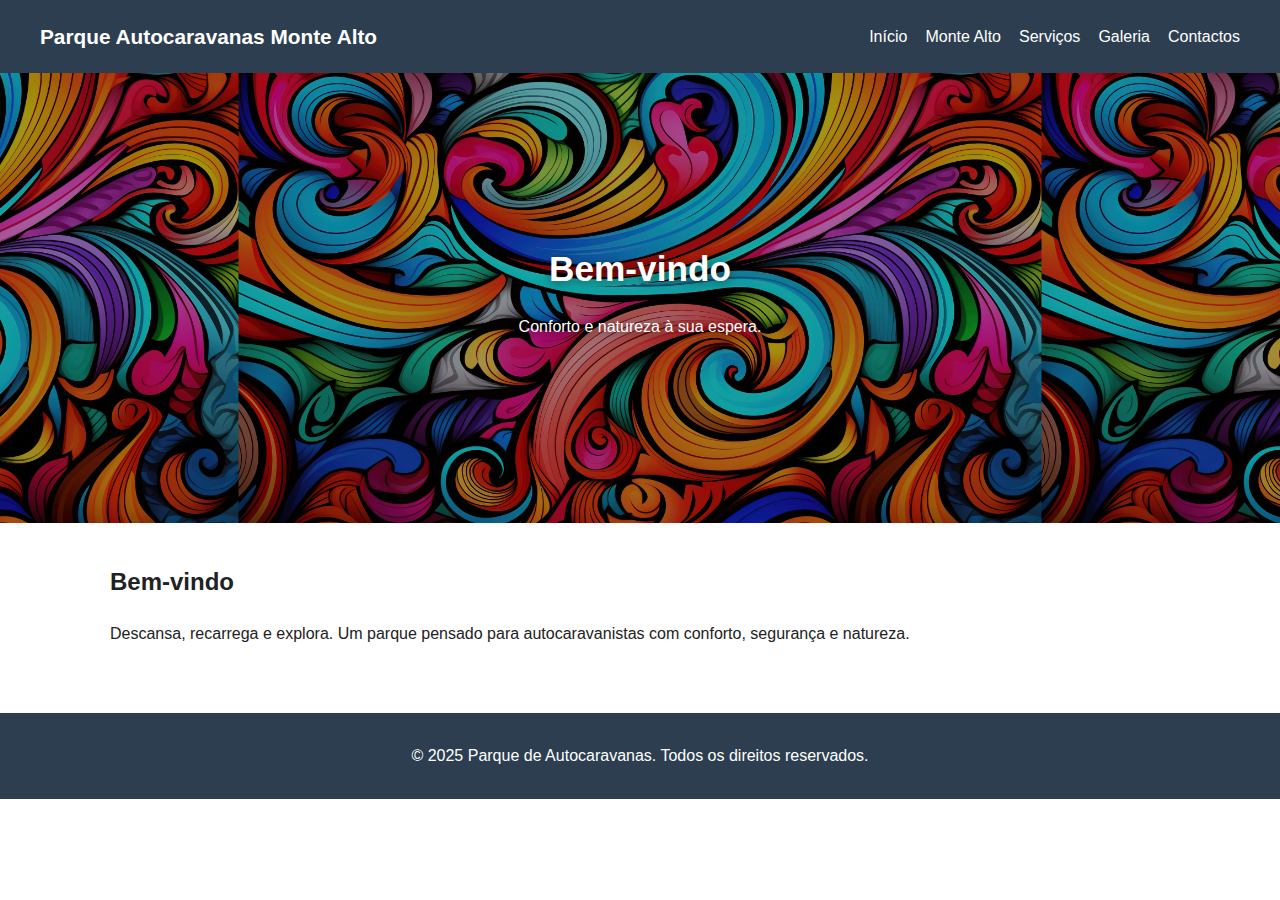
<file: index.html>
<!DOCTYPE html>
<html lang="pt">
<head>
  <meta charset="UTF-8" />
  <meta name="viewport" content="width=device-width, initial-scale=1.0" />
  <title>Parque de Autocaravanas - Início</title>
  <link rel="stylesheet" href="css/style.css" />
</head>
<body>
<!-- NAVBAR (copiar/colar igual em todas as páginas) --> 
<header>
  <nav class="navbar">
    <div class="logo">Parque Autocaravanas Monte Alto</div>
    <ul class="nav-links">
      <li><a href="index.html">Início</a></li>
      <li><a href="Monte Alto.html">Monte Alto</a></li>
      <li><a href="servicos.html">Serviços</a></li>
      <li><a href="galeria.html">Galeria</a></li>
      <li><a href="contactos.html">Contactos</a></li>
    </ul>
  </nav>
</header>

<section class="hero" style="background-image: url('imagens/hero-home.jpg');">
  <!-- Substitui hero-home.jpg pela TUA imagem de topo desta página (coloca o ficheiro em /imagens) -->
  <div class="hero-content">
    <h1>Bem-vindo</h1>
    <p>Conforto e natureza à sua espera.</p>
  </div>
</section>

<section class="container">
  <h2>Bem-vindo</h2>
  <p>Descansa, recarrega e explora. Um parque pensado para autocaravanistas com conforto, segurança e natureza.</p>
</section>

<footer>
  <p>&copy; 2025 Parque de Autocaravanas. Todos os direitos reservados.</p>
</footer>
<script src="js/script.js"></script>
</body>
</html>
</file>
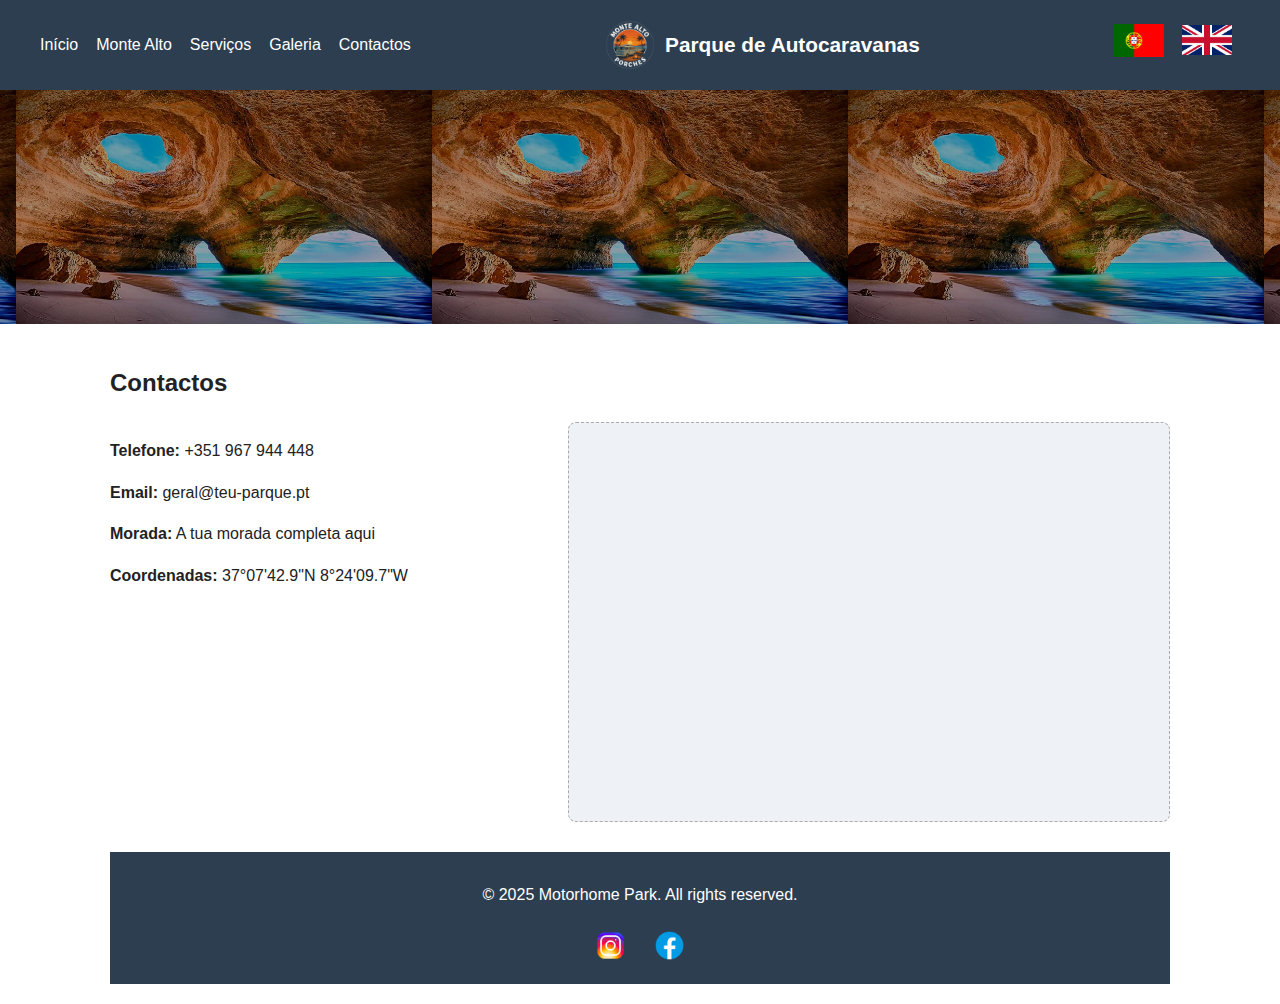
<file: contactos.html>
<!DOCTYPE html>
<html lang="pt">
<head>
  <meta charset="UTF-8" />
  <meta name="viewport" content="width=device-width, initial-scale=1.0" />
  <title>Contactos - Parque de Autocaravanas</title>
  <link rel="stylesheet" href="css/style.css" />
</head>
<body>
<!-- NAVBAR (copiar/colar igual em todas as páginas) -->
<header>
  <nav class="navbar">
    <ul class="nav-links">
      <li><a href="index.html">Início</a></li>
      <li><a href="Monte Alto.html">Monte Alto</a></li>
      <li><a href="servicos.html">Serviços</a></li>
      <li><a href="galeria.html">Galeria</a></li>
      <li><a href="contactos.html">Contactos</a></li>
    </ul>
    
<div class="logo">
  <img src="imagens/logo-monte-alto.png" alt="Logo Monte Alto" class="logo-img">
  Parque de Autocaravanas 
</div>

<div class="logo">
<a href="contactos.html">
  <img src="imagens/Portugal.png" alt="Logo Monte Alto" class="img-ajustada2">
</a>
    <a href="contactos_en.html">
    <img src="imagens/UK.png" alt="English" class="img-ajustada2">
  </a>
</div>
  </nav>
</header>


<section class="hero2" style="background-image:  url('imagens/hero-contactos.jpg');">
  <!-- Substitui hero-contactos.jpg pela TUA imagem de topo desta página (coloca o ficheiro em /imagens) -->
  <div class="hero-content">
  </div>
</section>

<section class="container">
  <h2>Contactos</h2>
  <div class="grid-2">
    <div>
      <p><strong>Telefone:</strong> +351 967 944 448</p>
      <p><strong>Email:</strong> geral@teu-parque.pt</p>
      <p><strong>Morada:</strong> A tua morada completa aqui</p>
      <p><strong>Coordenadas:</strong> 37°07'42.9"N 8°24'09.7"W</p>
    </div>
    <div>
      <!-- MAPA: podes integrar Google Maps ou Leaflet aqui -->
      <div class="mapa-placeholder"><iframe src="https://www.google.com/maps/embed?pb=!1m17!1m12!1m3!1d25549.217511023016!2d-8.411508518656703!3d37.133561942687116!2m3!1f0!2f0!3f0!3m2!1i1024!2i768!4f13.1!3m2!1m1!2zMzfCsDA3JzQyLjkiTiA4wrAyNCcwOS43Ilc!5e1!3m2!1spt-PT!2spt!4v1756914173338!5m2!1spt-PT!2spt" width="600" height="450" style="border:0;" allowfullscreen="" loading="lazy" referrerpolicy="no-referrer-when-downgrade"></iframe></div>
    </div>
  </div>

<footer>
  <p>&copy; 2025 Motorhome Park. All rights reserved.</p>

  <div class="social-links">
    <a href="https://www.instagram.com/martinho_silva392" target="_blank">
      <img src="imagens/instagram.png" alt="Instagram" class="social-icon">
    </a>
    <a href="https://www.facebook.com/profile.php?id=100002301005864" target="_blank">
      <img src="imagens/facebook.png" alt="Facebook" class="social-icon">
    </a>
  </div>
</footer>
<script src="js/script.js"></script>
</body>
</html>
</file>
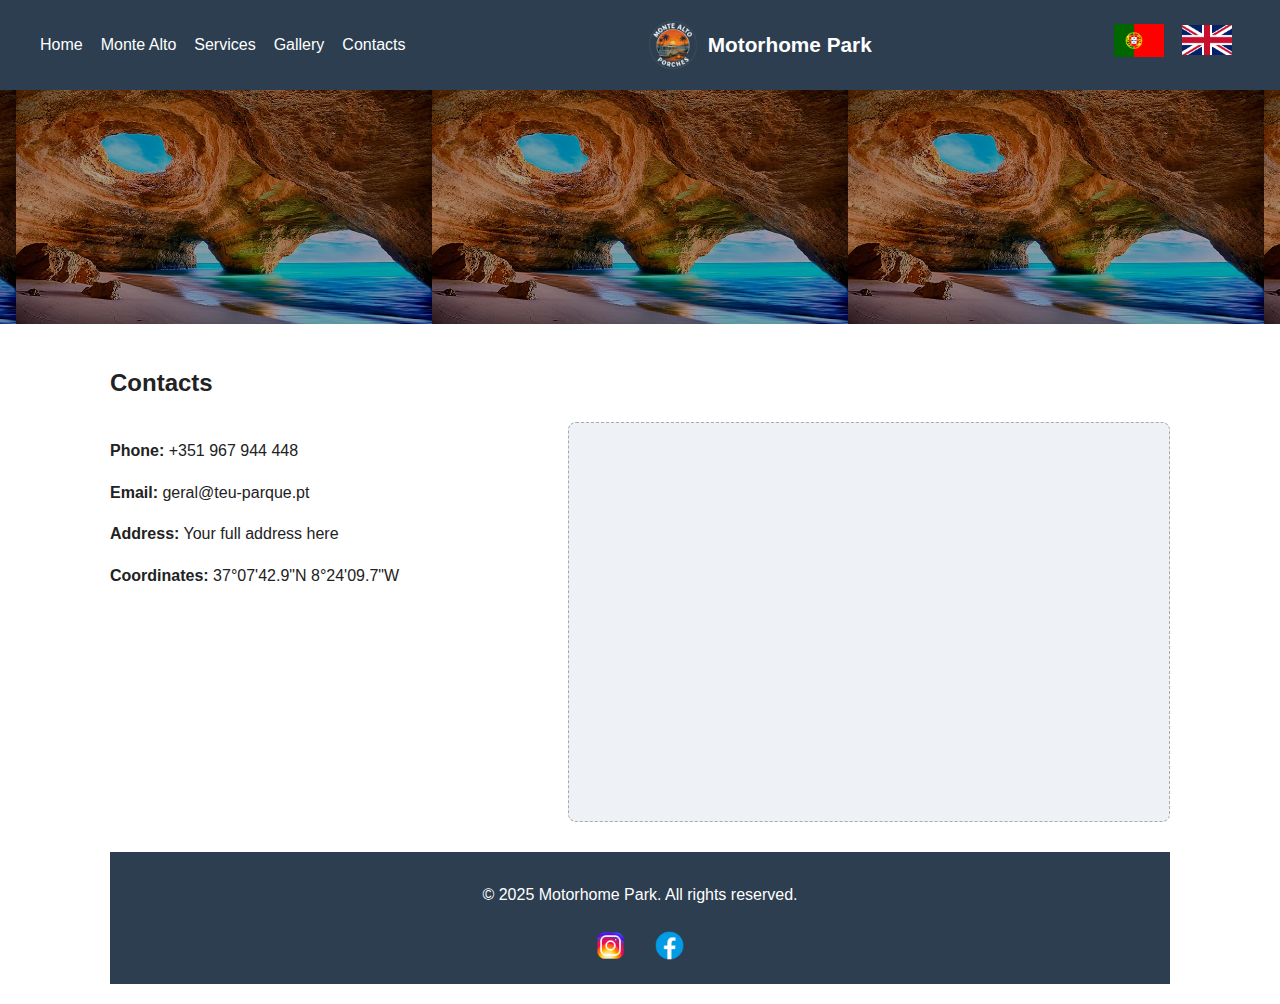
<file: contactos_en.html>
<!DOCTYPE html>
<html lang="en">
<head>
  <meta charset="UTF-8" />
  <meta name="viewport" content="width=device-width, initial-scale=1.0" />
  <title>Contacts - Motorhome Park</title>
  <link rel="stylesheet" href="css/style.css" />
</head>
<body>
<!-- NAVBAR (copy/paste the same on all pages) -->
<header>
  <nav class="navbar">
    <ul class="nav-links">
      <li><a href="index_en.html">Home</a></li>
      <li><a href="Monte Alto_en.html">Monte Alto</a></li>
      <li><a href="servicos_en.html">Services</a></li>
      <li><a href="galeria_en.html">Gallery</a></li>
      <li><a href="contactos_en.html">Contacts</a></li>
    </ul>
    
<div class="logo">
  <img src="imagens/logo-monte-alto.png" alt="Monte Alto Logo" class="logo-img">
  Motorhome Park
</div>

<div class="logo">
<a href="contactos.html">
  <img src="imagens/Portugal.png" alt="Portuguese" class="img-ajustada2">
</a>
    <a href="contactos_en.html">
    <img src="imagens/UK.png" alt="English" class="img-ajustada2">
  </a>
</div>
  </nav>
</header>


<section class="hero2" style="background-image:  url('imagens/hero-contactos.jpg');">
  <!-- Replace hero-contactos.jpg with your top image -->
  <div class="hero-content">
  </div>
</section>

<section class="container">
  <h2>Contacts</h2>
  <div class="grid-2">
    <div>
      <p><strong>Phone:</strong> +351 967 944 448</p>
      <p><strong>Email:</strong> geral@teu-parque.pt</p>
      <p><strong>Address:</strong> Your full address here</p>
      <p><strong>Coordinates:</strong> 37°07'42.9"N 8°24'09.7"W</p>
    </div>
    <div>
      <!-- MAP: you can integrate Google Maps or Leaflet here -->
      <div class="mapa-placeholder"><iframe src="https://www.google.com/maps/embed?pb=!1m17!1m12!1m3!1d25549.217511023016!2d-8.411508518656703!3d37.133561942687116!2m3!1f0!2f0!3f0!3m2!1i1024!2i768!4f13.1!3m2!1m1!2zMzfCsDA3JzQyLjkiTiA4wrAyNCcwOS43Ilc!5e1!3m2!1spt-PT!2spt!4v1756914173338!5m2!1spt-PT!2spt" width="600" height="450" style="border:0;" allowfullscreen="" loading="lazy" referrerpolicy="no-referrer-when-downgrade"></iframe></div>
    </div>
  </div>

<footer>
  <p>&copy; 2025 Motorhome Park. All rights reserved.</p>

  <div class="social-links">
    <a href="https://www.instagram.com/martinho_silva392" target="_blank">
      <img src="imagens/instagram.png" alt="Instagram" class="social-icon">
    </a>
    <a href="https://www.facebook.com/profile.php?id=100002301005864" target="_blank">
      <img src="imagens/facebook.png" alt="Facebook" class="social-icon">
    </a>
  </div>
</footer>

<script src="js/script.js"></script>
</body>
</html>
</file>
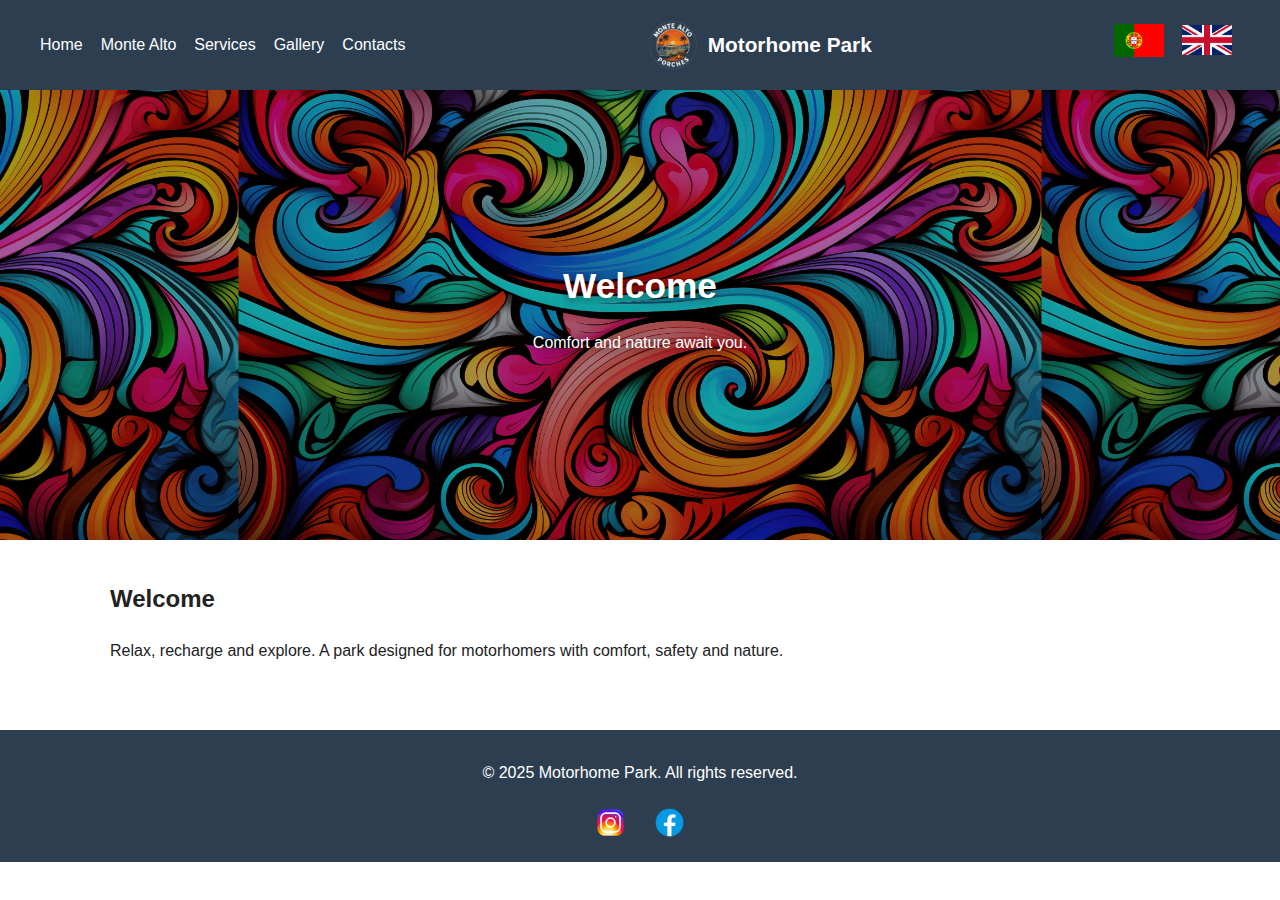
<file: index_en.html>
<!DOCTYPE html>
<html lang="en">
<head>
  <meta charset="UTF-8" />
  <meta name="viewport" content="width=device-width, initial-scale=1.0" />
  <title>Motorhome Park - Home</title>
  <link rel="stylesheet" href="css/style.css" />
</head>
<body>
<!-- NAVBAR (copiar/colar igual em todas as páginas) -->
<header>
  <nav class="navbar">
    <ul class="nav-links">
      <li><a href="index.html">Home</a></li>
      <li><a href="Monte Alto.html">Monte Alto</a></li>
      <li><a href="servicos.html">Services</a></li>
      <li><a href="galeria.html">Gallery</a></li>
      <li><a href="contactos.html">Contacts</a></li>
    </ul>
    
<div class="logo">
  <img src="imagens/logo-monte-alto.png" alt="Logo Monte Alto" class="logo-img">
  Motorhome Park 
</div>

<div class="logo">
<a href="index.html">
  <img src="imagens/Portugal.png" alt="Logo Monte Alto" class="img-ajustada2">
</a>
    <a href="index_en.html">
    <img src="imagens/UK.png" alt="English" class="img-ajustada2">
  </a>
</div>
  </nav>
</header>


<section class="hero" style="background-image: url('imagens/hero-home.jpg');">
  <!-- Replace hero-home.jpg with your own top image -->
  <div class="hero-content">
    <h1>Welcome</h1>
    <p>Comfort and nature await you.</p>
  </div>
</section>

<section class="container">
  <h2>Welcome</h2>
  <p>Relax, recharge and explore. A park designed for motorhomers with comfort, safety and nature.</p>
</section>

<footer>
  <p>&copy; 2025 Motorhome Park. All rights reserved.</p>

  <div class="social-links">
    <a href="https://www.instagram.com/martinho_silva392" target="_blank">
      <img src="imagens/instagram.png" alt="Instagram" class="social-icon">
    </a>
    <a href="https://www.facebook.com/profile.php?id=100002301005864" target="_blank">
      <img src="imagens/facebook.png" alt="Facebook" class="social-icon">
    </a>
  </div>
</footer>

<script src="js/script.js"></script>
</body>
</html>
</file>
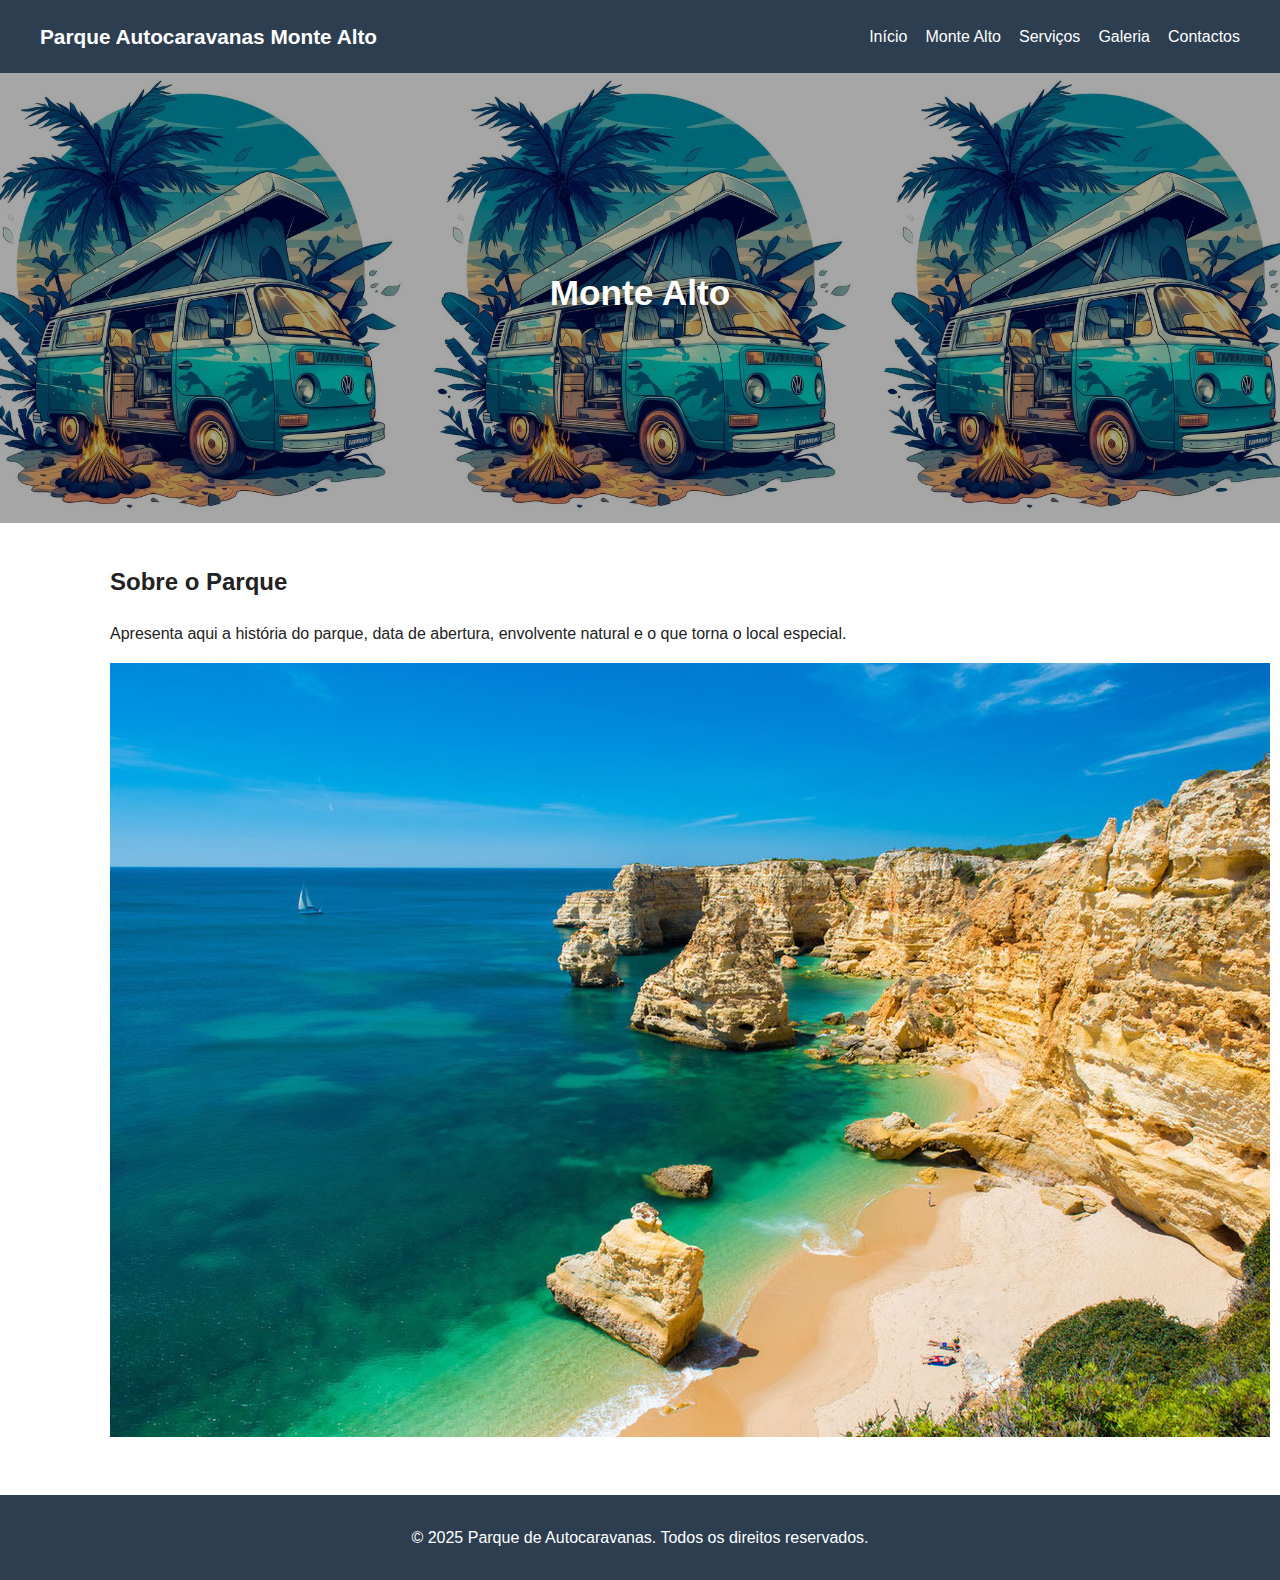
<file: Monte Alto.html>
<!DOCTYPE html>
<html lang="pt">
<head>
  <meta charset="UTF-8" />
  <meta name="viewport" content="width=device-width, initial-scale=1.0" />
  <title>Monte Alto - Parque de Autocaravanas</title>
  <link rel="stylesheet" href="css/style.css" />
</head>
<body>
<!-- NAVBAR (copiar/colar igual em todas as páginas) -->
<header>
  <nav class="navbar">
    <div class="logo">Parque Autocaravanas Monte Alto</div>
    <ul class="nav-links">
      <li><a href="index.html">Início</a></li>
      <li><a href="Monte Alto.html">Monte Alto</a></li>
      <li><a href="servicos.html">Serviços</a></li>
      <li><a href="galeria.html">Galeria</a></li>
      <li><a href="contactos.html">Contactos</a></li>
    </ul>
  </nav>
</header>

<section class="hero" style="background-image: url('imagens/hero-o-rancho.jpg');">
  <!-- Substitui hero-o-rancho.jpg pela TUA imagem de topo desta página (coloca o ficheiro em /imagens) -->
  <div class="hero-content">
    <h1>Monte Alto</h1>
    
  </div>
</section>

<section class="container">
  <h2>Sobre o Parque</h2>
  <p>Apresenta aqui a história do parque, data de abertura, envolvente natural e o que torna o local especial.</p>
  <div class="grid-2">
    <div>
      <!-- COLOCA UMA IMAGEM ILUSTRATIVA AQUI -->
      <img src="imagens/o-rancho-foto1.jpg" alt="Vista do parque" />
      <!-- ^ coloca uma foto tua com este nome OU muda o caminho no src -->
    </div>
    <div>
      <p>Fala sobre trilhos, pôr-do-sol, proximidade de cidades, etc. Mantém o texto original teu (não copiar de terceiros).</p>
    </div>
  </div>
</section>

<footer>
  <p>&copy; 2025 Parque de Autocaravanas. Todos os direitos reservados.</p>
</footer>
<script src="js/script.js"></script>
</body>
</html>
</file>
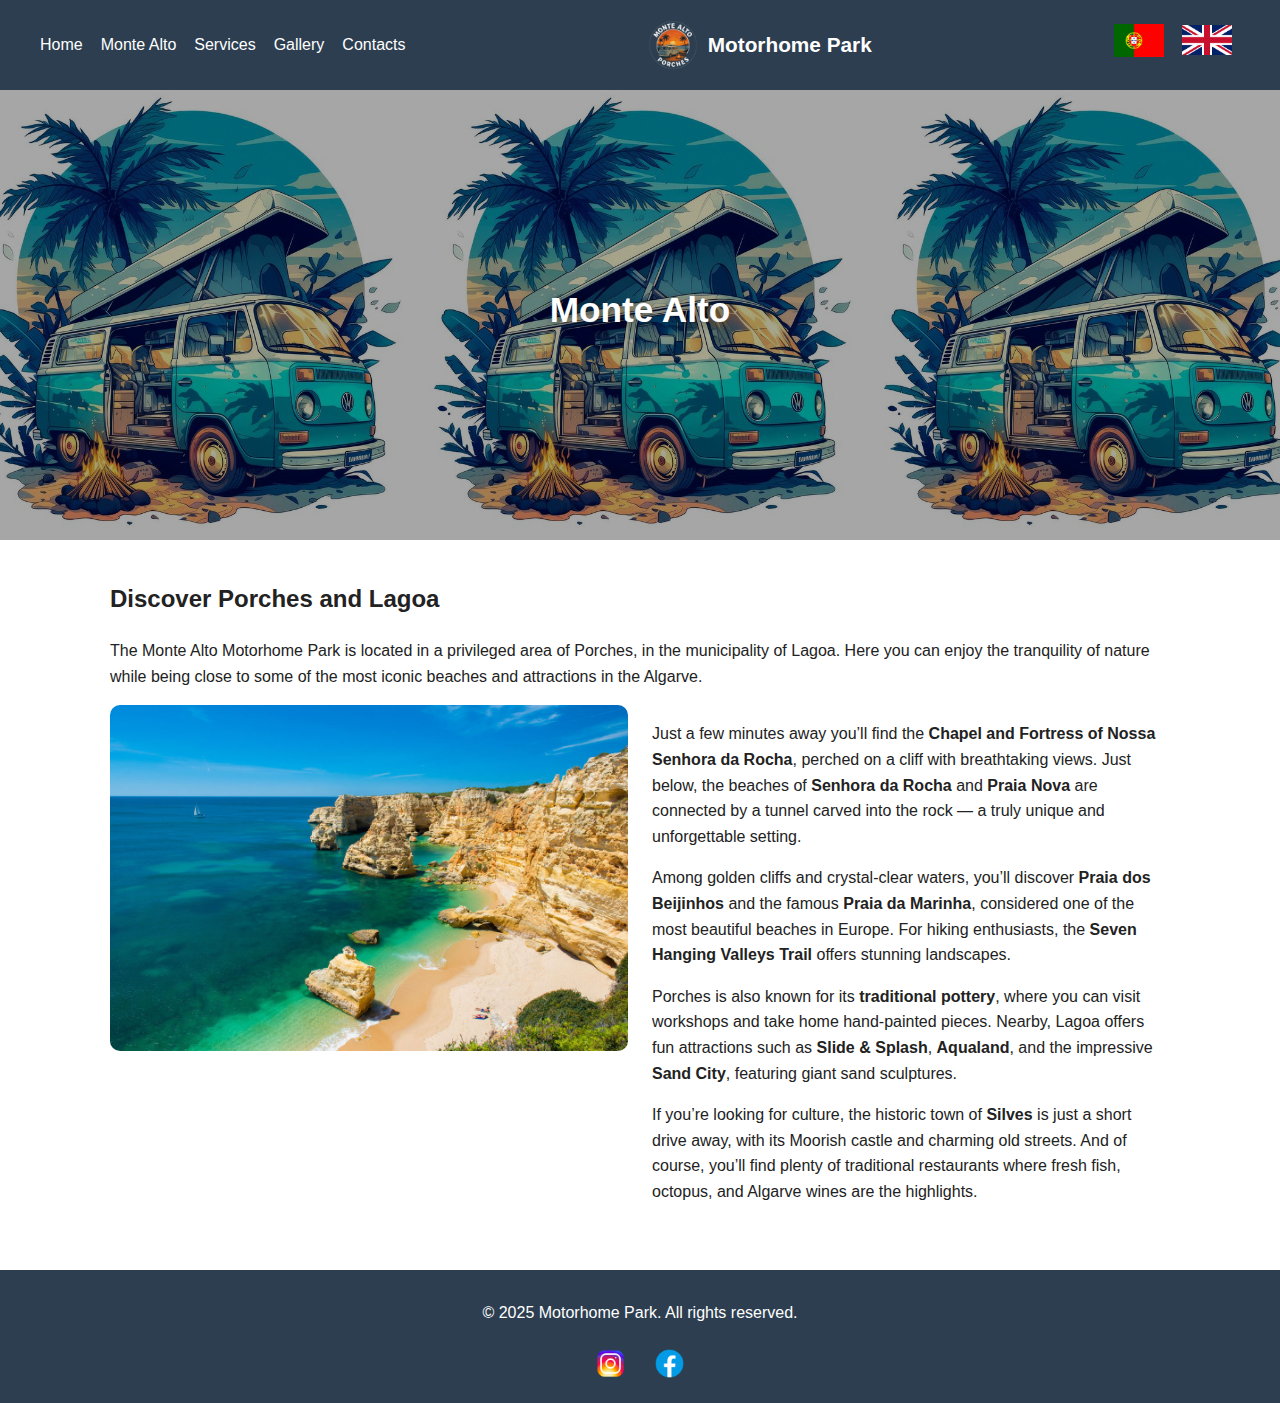
<file: Monte Alto_en.html>
<!DOCTYPE html>
<html lang="en">
<head>
  <meta charset="UTF-8" />
  <meta name="viewport" content="width=device-width, initial-scale=1.0" />
  <title>Monte Alto - Motorhome Park</title>
  <link rel="stylesheet" href="css/style.css" />
</head>
<body>
<!-- NAVBAR (copy/paste the same on all pages) -->
<header>
  <nav class="navbar">
    <ul class="nav-links">
      <li><a href="index_en.html">Home</a></li>
      <li><a href="Monte Alto_en.html">Monte Alto</a></li>
      <li><a href="servicos_en.html">Services</a></li>
      <li><a href="galeria_en.html">Gallery</a></li>
      <li><a href="contactos_en.html">Contacts</a></li>
    </ul>
    
<div class="logo">
  <img src="imagens/logo-monte-alto.png" alt="Monte Alto Logo" class="logo-img">
  Motorhome Park
</div>

<div class="logo">
<a href="Monte Alto.html">
  <img src="imagens/Portugal.png" alt="Portuguese" class="img-ajustada2">
</a>
    <a href="Monte Alto_en.html">
    <img src="imagens/UK.png" alt="English" class="img-ajustada2">
  </a>
</div>
  </nav>
</header>

<section class="hero" style="background-image: url('imagens/hero-o-rancho.jpg');">
  <div class="hero-content">
    <h1>Monte Alto</h1>
  </div>
</section>

<section class="container">
  <h2>Discover Porches and Lagoa</h2>
  <p>The Monte Alto Motorhome Park is located in a privileged area of Porches, in the municipality of Lagoa. Here you can enjoy the tranquility of nature while being close to some of the most iconic beaches and attractions in the Algarve.</p>

  <div class="grid-2">
    <div>
      <img src="imagens/o-rancho-foto1.jpg" alt="Park view" class="img-ajustada" />
    </div>
    <div>
      <p>Just a few minutes away you’ll find the <strong>Chapel and Fortress of Nossa Senhora da Rocha</strong>, perched on a cliff with breathtaking views. Just below, the beaches of <strong>Senhora da Rocha</strong> and <strong>Praia Nova</strong> are connected by a tunnel carved into the rock — a truly unique and unforgettable setting.</p>
      <p>Among golden cliffs and crystal-clear waters, you’ll discover <strong>Praia dos Beijinhos</strong> and the famous <strong>Praia da Marinha</strong>, considered one of the most beautiful beaches in Europe. For hiking enthusiasts, the <strong>Seven Hanging Valleys Trail</strong> offers stunning landscapes.</p>
      <p>Porches is also known for its <strong>traditional pottery</strong>, where you can visit workshops and take home hand-painted pieces. Nearby, Lagoa offers fun attractions such as <strong>Slide &amp; Splash</strong>, <strong>Aqualand</strong>, and the impressive <strong>Sand City</strong>, featuring giant sand sculptures.</p>
      <p>If you’re looking for culture, the historic town of <strong>Silves</strong> is just a short drive away, with its Moorish castle and charming old streets. And of course, you’ll find plenty of traditional restaurants where fresh fish, octopus, and Algarve wines are the highlights.</p>
    </div>
  </div>
</section>

<footer>
  <p>&copy; 2025 Motorhome Park. All rights reserved.</p>

  <div class="social-links">
    <a href="https://www.instagram.com/martinho_silva392" target="_blank">
      <img src="imagens/instagram.png" alt="Instagram" class="social-icon">
    </a>
    <a href="https://www.facebook.com/profile.php?id=100002301005864" target="_blank">
      <img src="imagens/facebook.png" alt="Facebook" class="social-icon">
    </a>
  </div>
</footer>

<script src="js/script.js"></script>
</body>
</html>
</file>
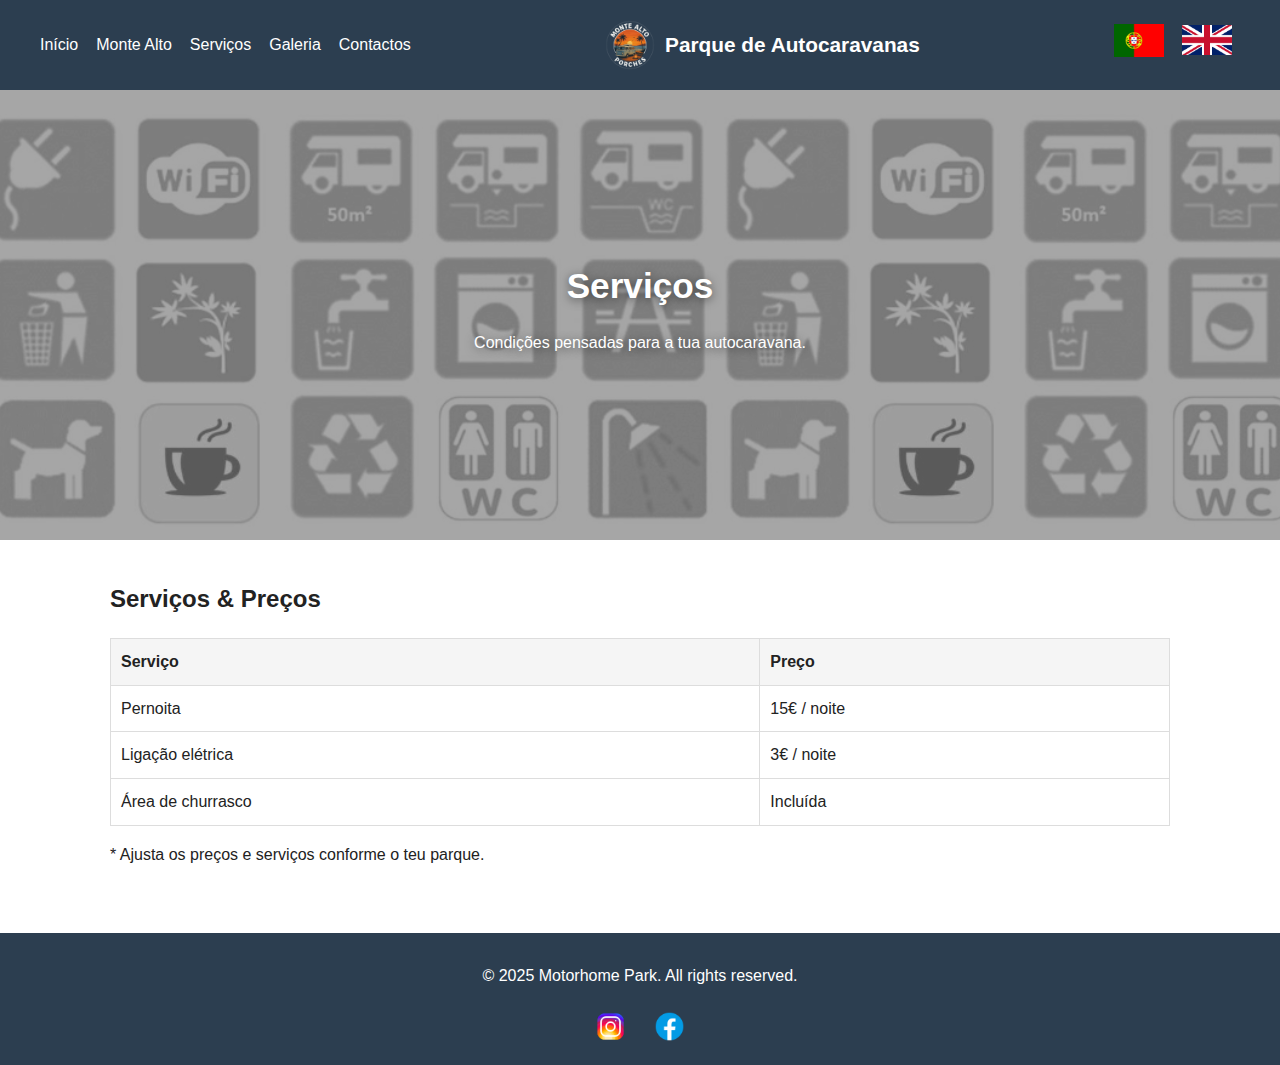
<file: servicos.html>
<!DOCTYPE html>
<html lang="pt">
<head>
  <meta charset="UTF-8" />
  <meta name="viewport" content="width=device-width, initial-scale=1.0" />
  <title>Serviços - Parque de Autocaravanas</title>
  <link rel="stylesheet" href="css/style.css" />
</head>
<body>
<!-- NAVBAR (copiar/colar igual em todas as páginas) -->
<header>
  <nav class="navbar">
    <ul class="nav-links">
      <li><a href="index.html">Início</a></li>
      <li><a href="Monte Alto.html">Monte Alto</a></li>
      <li><a href="servicos.html">Serviços</a></li>
      <li><a href="galeria.html">Galeria</a></li>
      <li><a href="contactos.html">Contactos</a></li>
    </ul>
    
<div class="logo">
  <img src="imagens/logo-monte-alto.png" alt="Logo Monte Alto" class="logo-img">
  Parque de Autocaravanas 
</div>

<div class="logo">
<a href="servicos.html">
  <img src="imagens/Portugal.png" alt="Logo Monte Alto" class="img-ajustada2">
</a>
    <a href="servicos_en.html">
    <img src="imagens/UK.png" alt="English" class="img-ajustada2">
  </a>
</div>
  </nav>
</header>


<section class="hero" style="background-image: url('imagens/hero-servicos.jpg');">
  <!-- Substitui hero-servicos.jpg pela TUA imagem de topo desta página (coloca o ficheiro em /imagens) -->
  <div class="hero-content">
    <h1>Serviços</h1>
    <p>Condições pensadas para a tua autocaravana.</p>
  </div>
</section>

<section class="container">
  <h2>Serviços & Preços</h2>
  <table class="tabela">
    <tr><th>Serviço</th><th>Preço</th></tr>
    <tr><td>Pernoita</td><td>15€ / noite</td></tr>
    <tr><td>Ligação elétrica</td><td>3€ / noite</td></tr>
    <tr><td>Área de churrasco</td><td>Incluída</td></tr>
  </table>
  <p class="nota">* Ajusta os preços e serviços conforme o teu parque.</p>
</section>

<footer>
  <p>&copy; 2025 Motorhome Park. All rights reserved.</p>

  <div class="social-links">
    <a href="https://www.instagram.com/martinho_silva392" target="_blank">
      <img src="imagens/instagram.png" alt="Instagram" class="social-icon">
    </a>
    <a href="https://www.facebook.com/profile.php?id=100002301005864" target="_blank">
      <img src="imagens/facebook.png" alt="Facebook" class="social-icon">
    </a>
  </div>
</footer>

<script src="js/script.js"></script>
</body>
</html>
</file>
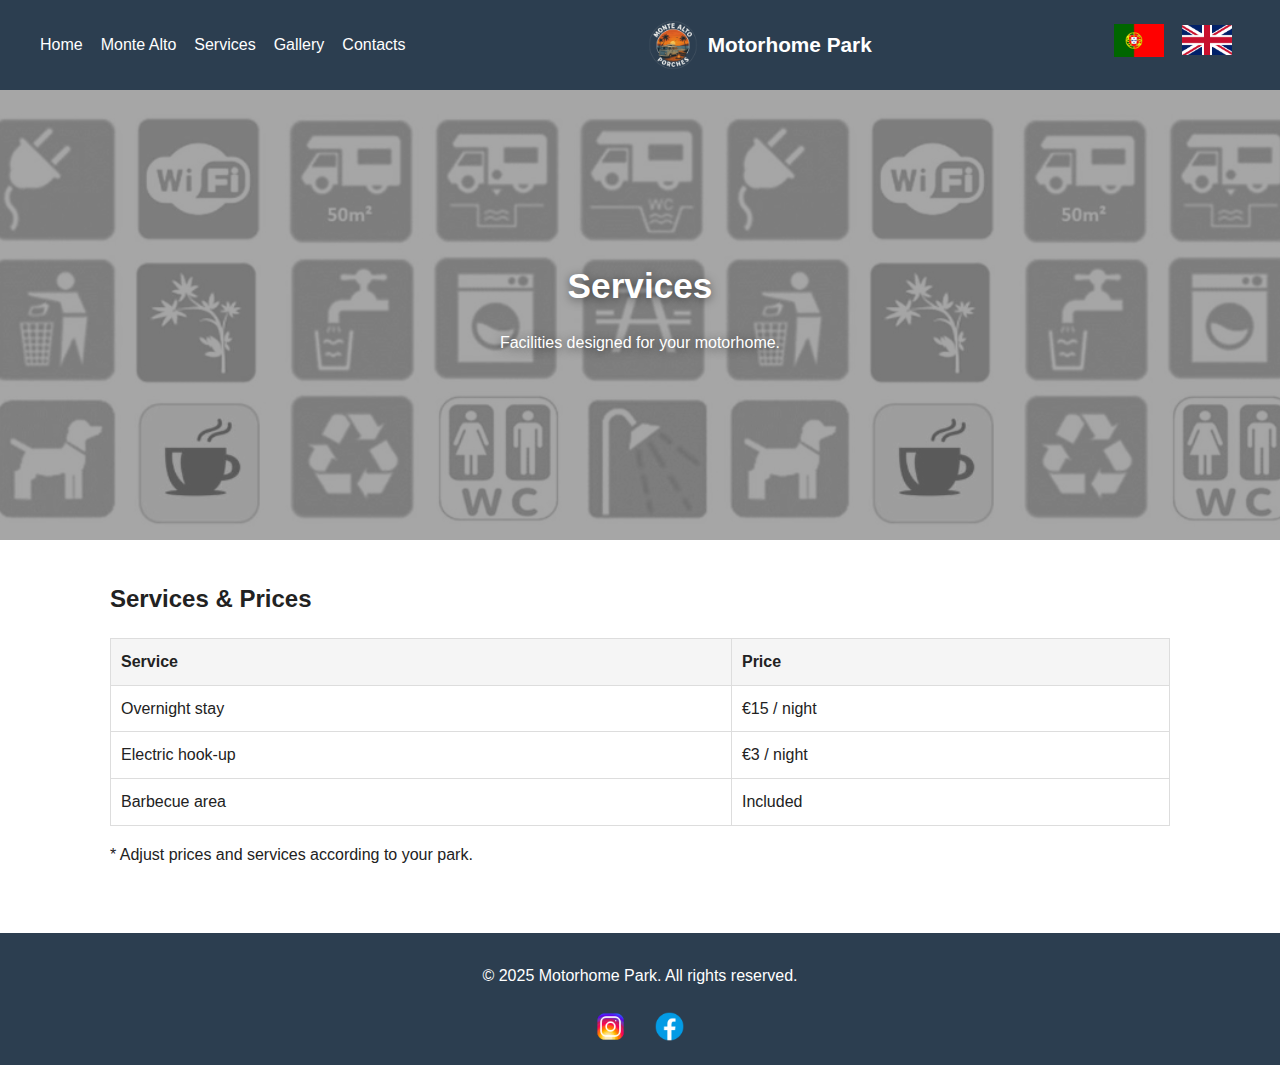
<file: servicos_en.html>
<!DOCTYPE html>
<html lang="en">
<head>
  <meta charset="UTF-8" />
  <meta name="viewport" content="width=device-width, initial-scale=1.0" />
  <title>Services - Motorhome Park</title>
  <link rel="stylesheet" href="css/style.css" />
</head>
<body>
<!-- NAVBAR (copy/paste the same on all pages) -->
<header>
  <nav class="navbar">
    <ul class="nav-links">
      <li><a href="index_en.html">Home</a></li>
      <li><a href="Monte Alto_en.html">Monte Alto</a></li>
      <li><a href="servicos_en.html">Services</a></li>
      <li><a href="galeria_en.html">Gallery</a></li>
      <li><a href="contactos_en.html">Contacts</a></li>
    </ul>
    
<div class="logo">
  <img src="imagens/logo-monte-alto.png" alt="Monte Alto Logo" class="logo-img">
  Motorhome Park
</div>

<div class="logo">
<a href="servicos.html">
  <img src="imagens/Portugal.png" alt="Portuguese" class="img-ajustada2">
</a>
    <a href="servicos_en.html">
    <img src="imagens/UK.png" alt="English" class="img-ajustada2">
  </a>
</div>
  </nav>
</header>


<section class="hero" style="background-image: url('imagens/hero-servicos.jpg');">
  <!-- Replace hero-servicos.jpg with your top image -->
  <div class="hero-content">
    <h1>Services</h1>
    <p>Facilities designed for your motorhome.</p>
  </div>
</section>

<section class="container">
  <h2>Services & Prices</h2>
  <table class="tabela">
    <tr><th>Service</th><th>Price</th></tr>
    <tr><td>Overnight stay</td><td>€15 / night</td></tr>
    <tr><td>Electric hook-up</td><td>€3 / night</td></tr>
    <tr><td>Barbecue area</td><td>Included</td></tr>
  </table>
  <p class="nota">* Adjust prices and services according to your park.</p>
</section>
<footer>
  <p>&copy; 2025 Motorhome Park. All rights reserved.</p>

  <div class="social-links">
    <a href="https://www.instagram.com/martinho_silva392" target="_blank">
      <img src="imagens/instagram.png" alt="Instagram" class="social-icon">
    </a>
    <a href="https://www.facebook.com/profile.php?id=100002301005864" target="_blank">
      <img src="imagens/facebook.png" alt="Facebook" class="social-icon">
    </a>
  </div>
</footer>

<script src="js/script.js"></script>
</body>
</html>
</file>
<file: css/style.css>
/* ====== Base ====== */
body { font-family: 'Roboto', sans-serif; }
* { box-sizing: border-box; }
body { margin: 0; font-family: Arial, sans-serif; color: #222; line-height: 1.6; }
a { color: inherit; }
.container { max-width: 1100px; margin: 0 auto; padding: 20px; }

/* ====== header for phone ====== */
.navbar {
  display: grid;
  grid-template-columns: 1fr auto 1fr; /* 3 colunas iguais */
  align-items: center;
  padding: 10px 20px;
  /*background-color: #333; /* muda para a tua cor */
}

/* MENU à esquerda */
.navbar-left {
  justify-self: start;
}

.nav-links {
  list-style: none;
  display: flex;
  gap: 20px;
  margin: 0;
  padding: 0;
}

.nav-links li a {
  color: white;
  text-decoration: none;
  font-size: 16px;
}

/* LOGO ao centro */
.navbar-center {
  text-align: center;
}

.logo-img {
  height: 50px;
  display: block;
  margin: 0 auto;
}

.site-name {
  color: white;
  font-size: 18px;
  font-weight: bold;
  display: block;
  margin-top: 5px;
}

/* BANDEIRAS à direita */
.navbar-right {
  justify-self: end;
  display: flex;
  gap: 10px;
}

.flag-icon {
  height: 24px;
  width: auto;
  cursor: pointer;
}

/* MOBILE */
/* Layout normal (desktop) */
.navbar {
  display: flex;
  justify-content: space-between;
  align-items: center;
  flex-wrap: wrap; /* Permite quebrar linha se necessário */
}

.nav-links {
  display: flex;
  gap: 20px;
  list-style: none;
}

.logo {
  display: flex;
  align-items: center;
  gap: 10px;
}

/* Responsivo para smartphones */
@media (max-width: 768px) {
  .navbar {
    flex-direction: column; /* Empilha os elementos */
    align-items: center;
  }

  .nav-links {
    flex-direction: column; /* Menu em lista vertical */
    margin-bottom: 10px;
  }

  .logo {
    margin-top: 10px;
    justify-content: center;
  }
}

/* ====== social-links ====== */
.social-links {
  margin-top: 20px;
}

.social-links a {
  margin: 0 10px;
  display: inline-block;
}

.social-icon {
  width: 35px;   /* muda o tamanho do ícone */
  height: auto;
  transition: transform 0.2s;
}

.social-icon:hover {
  transform: scale(1.2); /* efeito de zoom ao passar o rato */
}



/* ====== Tamanho de imagem ====== */
.img-ajustada {
  width: 100%;
  max-width: 1000px;
  height: auto;
  border-radius: 10px; /* se quiseres cantos arredondados */
}
/* ====== Tamanho de imagem ====== */
.img-ajustada2 {
  width: 100%;
  max-width: 50px;
  height: auto;
  margin-right: 8px;
}
/* ====== Navbar ====== */
header { background: #2c3e50; padding: 10px 20px; position: sticky; top: 0; z-index: 10; }
.navbar { display: flex; justify-content: space-between; align-items: center; }
.logo { color: #fff; font-weight: 700; font-size: 1.3rem; }
.nav-links { list-style: none; display: flex; gap: 18px; margin: 0; padding: 0; }
.nav-links a { color: #fff; text-decoration: none; padding-bottom: 4px; }
.nav-links a:hover { border-bottom: 2px solid #27ae60; }

/* ====== Hero ====== */
.hero { height: 50vh; background-size: contain; background-position: center; display:flex; align-items:center; justify-content:center; text-align:center; position: relative; }
.hero::after { content: ""; position:absolute; inset:0; background: rgba(0,0,0,0.35); }
.hero-content { position: relative; z-index: 1; color: #fff; text-shadow: 0 2px 10px rgba(0,0,0,0.5); }
.hero h1 { margin: 0 0 10px; font-size: 2.2rem; }

/* ====== Hero 2 ====== */
.hero2 { height: 26vh; background-size: contain; background-position: center; display:flex; align-items:center; justify-content:center; text-align:center; position: relative; }
.hero2::after { content: ""; position:absolute; inset:0; background: rgba(0,0,0,0.35); }
.hero2-content { position: relative; z-index: 1; color: #fff; text-shadow: 0 2px 10px rgba(0,0,0,0.5); }
.hero2 h1 { margin: 0 0 10px; font-size: 2.2rem; }

/* ====== Grid util ====== */
.grid-2 { display: grid; grid-template-columns: 1fr 1fr; gap: 24px; }
.grid-galeria { display: grid; grid-template-columns: repeat(auto-fit, minmax(220px, 1fr)); gap: 12px; }
.grid-galeria img { width: 100%; height: 220px; object-fit: cover; border-radius: 8px; }

/* ====== Tabela ====== */
.tabela { width: 100%; border-collapse: collapse; margin-top: 10px; }
.tabela th, .tabela td { border: 1px solid #ddd; padding: 10px; }
.tabela th { background: #f5f5f5; text-align: left; }

/* ====== Form ====== */
.form { display:flex; flex-direction:column; gap:10px; max-width: 520px; }
.form input, .form textarea, .form select { padding: 10px; border:1px solid #ccc; border-radius: 6px; }
.form button { border:0; background:#27ae60; color:#fff; padding:12px 16px; border-radius:8px; cursor:pointer; }
.form button:hover { background:#219150; }
.ok { color: #1e7e34; }

.mapa-placeholder { background:#eef2f6; border:1px dashed #aaa; border-radius:8px; height:400px; display:flex; align-items:center; justify-content:center; color:#666; }

/* ====== Footer ====== */
footer { background:#2c3e50; color:#fff; text-align:center; padding:14px; margin-top: 30px; }

/* ====== Responsivo ====== */
@media (max-width: 800px){
  .grid-2 { grid-template-columns: 1fr; }
  .hero { height: 40vh; }
  .nav-links { gap: 12px; }
}
</file>
